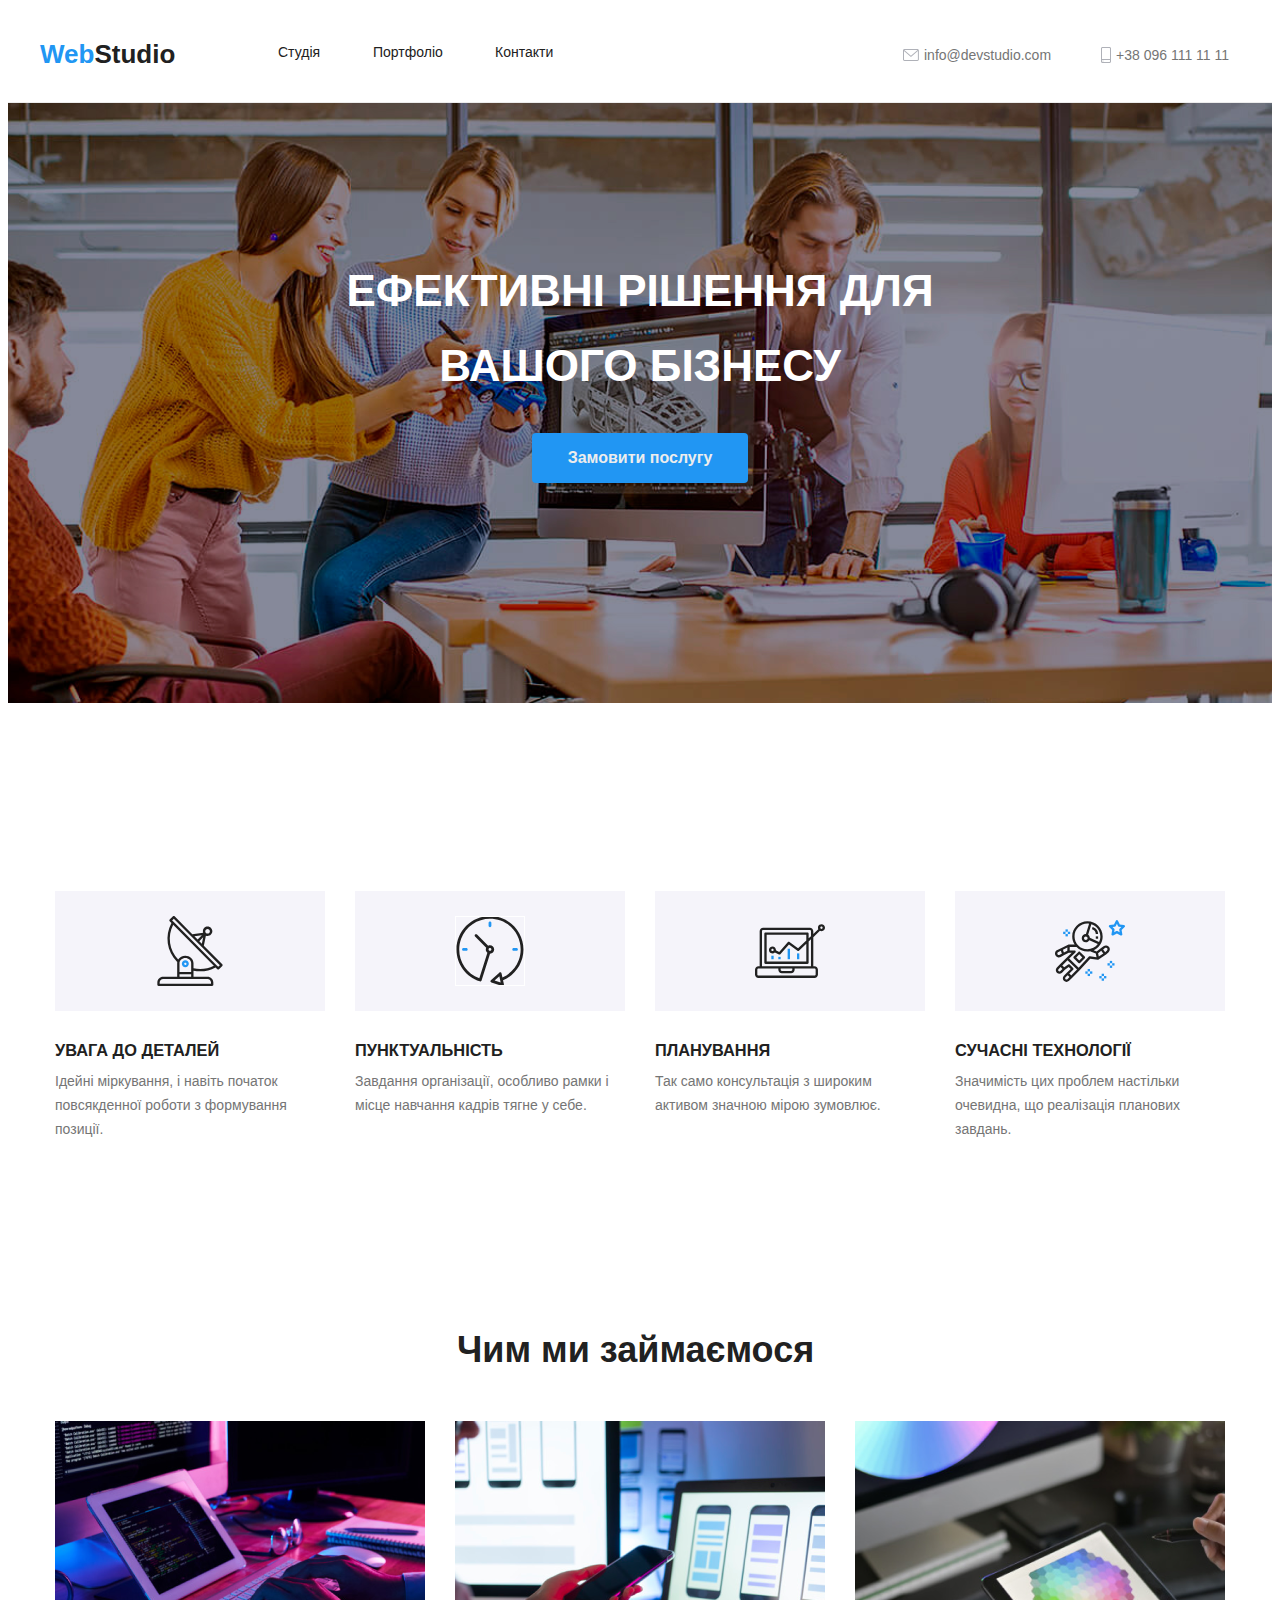
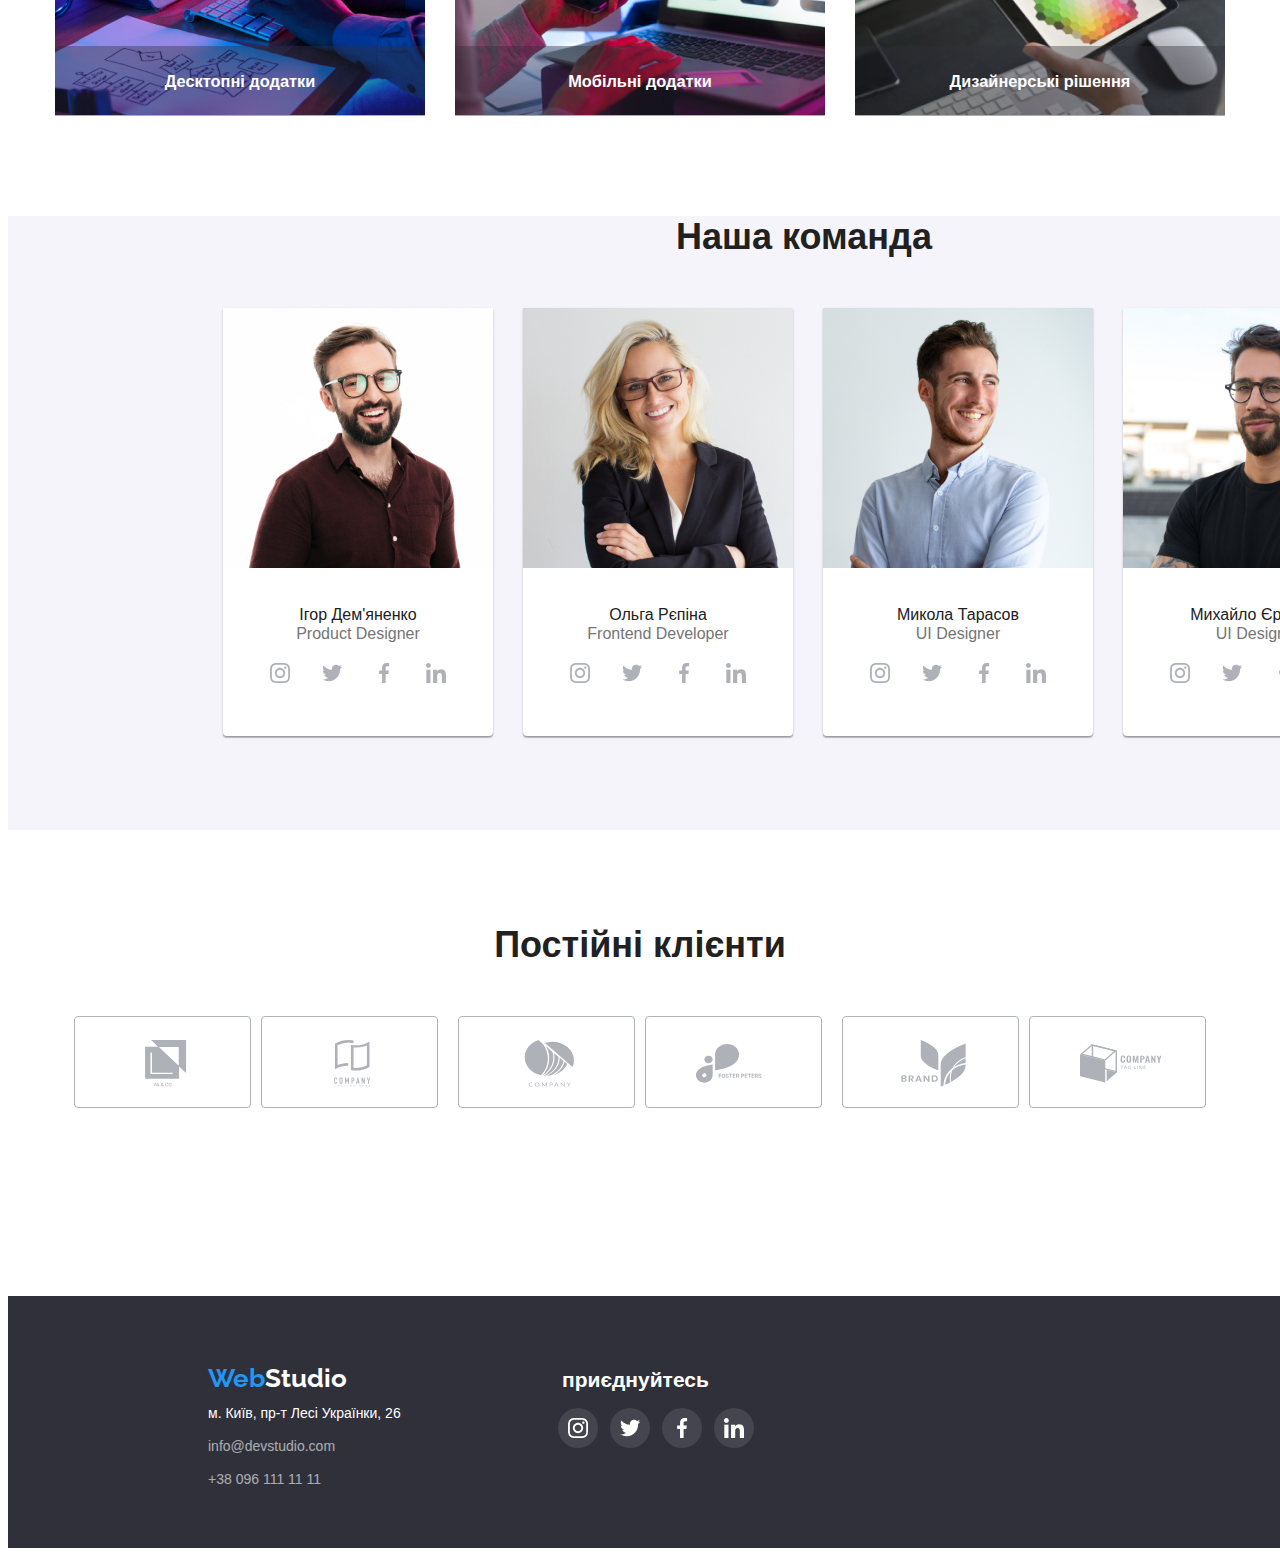
<file: index.html>
<!DOCTYPE html>
<html lang="ua">
  <head>
    <meta charset="UTF-8" />
    <meta name="viewport" content="width=device-width, initial-scale=1.0" />
    <title>WebStudio</title>
    <link rel="preconnect" href="https://fonts.googleapis.com">
    <link rel="preconnect" href="https://fonts.gstatic.com" crossorigin>
    <link href="https://fonts.googleapis.com/css2?family=Raleway:wght@100&family=Ubuntu:wght@300&display=swap" rel="stylesheet">
    <link rel="stylesheet" href="./css/style.css">
    <link rel="stylesheet" href="./css/normalize.css">
  </head>
  <body>
    <header class="header">
      <div class="container header-flex">
      <a class="header-logo" href="./index.html"><p lang="en"><span class="logo-start">Web</span><span class="logo-end">Studio</span></p></a>
      <nav class="header-nav">
        <ul class="header-list">
          <li class="header-item">
            <a class="header-link header-hover-item" href="./index.html">Студія</a>
          </li>
          <li class="header-item">
            <a class="header-second-link header-hover-item" href="./portfolio.html">Портфоліо</a>
          </li>
          <li class="header-item">
            <a class="header-link header-hover-item" href="#">Контакти</a>
          </li>
        </ul>
      </nav>
      <ul class="header-contact">
        <li class="header-contact-item">
          <svg class="contact-icon" width="16" height="12">
              <use href="./img/symbol-defs.svg#envelope"/> 
              </svg>
          <a class="header-contact-mail header-hover-item contacts" href="mailto:info@devstudio.com">info@devstudio.com</a>
        </li>
        <li class="header-contact-item">
          <svg class="contact-icon" width="10" height="16">
              <use href="./img/symbol-defs.svg#smartphone"/> 
              </svg>
          <a class="header-contact-number header-hover-item contacts" href="tel:+380961111111">+38 096 111 11 11</a>
        </li>
      </ul>
    </header>
    <main class="main">
      <section class="hero">
      <div class="container hero-flex">
        <h1 class="hero-title">ЕФЕКТИВНІ РІШЕННЯ ДЛЯ ВАШОГО БІЗНЕСУ</h1>
        <button class="hero-button" type="button">Замовити послугу</button>
        </div>
      </section>
      <section class="information">
        <div class="container information-flex">
        <ul class="information-list">
          <li class="information-item antenna">
            <h3 class="information-name">УВАГА ДО ДЕТАЛЕЙ</h3>
            <p class="information-main">
              Ідейні міркування, і навіть початок повсякденної роботи з
              формування позиції.
            </p>
          </li>
          <li class="information-item clock">
            <h3 class="information-name">ПУНКТУАЛЬНІСТЬ</h3>
            <p class="information-main">
              Завдання організації, особливо рамки і місце навчання кадрів тягне
              у себе.
            </p>
          </li>
          <li class="information-item computer">
            <h3 class="information-name">ПЛАНУВАННЯ</h3>
            <p class="information-main">
              Так само консультація з широким активом значною мірою зумовлює.
            </p>
          </li>
          <li class="information-item astronaut">
            <h3 class="information-name">СУЧАСНІ ТЕХНОЛОГІЇ</h3>
            <p class="information-main">
              Значимість цих проблем настільки очевидна, що реалізація планових
              завдань.
            </p>
          </li>
        </ul>
        </div>
      </section>
      <section class="work">
        <div class="container work-flex">
        <h2 class="work-name">Чим ми займаємося</h2>
        <ul class="work-list">
          <li class="work-item">
            <div class="work-inner">
            <img class="work-img"
              src="./img/programming.png"
              alt="programming"
              width="370"
              height="294"
            />
            <div class="work-wrap">
            <h3 class="work-title">Десктопні додатки</h3>
            </div>
            </div>
          </li>
          <li class="work-item">
            <div class="work-inner">
            <img class="work-img"
              src="./img/frontend.png"
              alt="frontend"
              width="370"
              height="294"
            />
            <div class="work-wrap">
            <h3 class="work-title">Мобільні додатки</h3>
            </div>
            </div>
          </li>
          <li class="work-item">
            <div class="work-inner">
            <img class="work-img"
              src="./img/designing.png"
              alt="designing"
              width="370"
              height="294"
            />
            <div class="work-wrap">
            <h3 class="work-title">Дизайнерські рішення</h3>
            </div>
            </div>
          </li>
        </ul>
        </div>
      </section>
      <section class="team">
        <div class="container team-flex">
        <h2 class="team-name">Наша команда</h2>
        <ul class="team-list">
          <li class="team-item">
            <figure class="team-figure">
              <img class="team-img"
                src="./img/productDesigner.jpg"
                alt="Product Designer"
                width="270"
                height="260"
              />
              <figcaption class="team-caption">
                Ігор Дем'яненко
                <p class="team-job" lang="en">Product Designer</p>
              </figcaption>
              <ul class="media-list">
                <li class="media-item">
                  <a href="#">
                  <svg class="instagram media" width="40" height="40">
              <use href="./img/symbol-defs.svg#instagram"/> 
              </svg>
                  </a>
              
                </li>
                <li class="media-item">
                  <a href="#">
                <svg class="twitter media" width="40" height="40">
                <use href="./img/symbol-defs.svg#twitter"/> 
              </svg>
              </a>
                </li>

                <li class="media-item">
                  <a href="#">
                  <svg class="facebook media" width="40" height="40">
              <use href="./img/symbol-defs.svg#facebook"/> 
              </svg>
              </a>
              
                </li>

                <li class="media-item">
                  <a href="#">
                  <svg class="linkedin media" width="40" height="40">
              <use href="./img/symbol-defs.svg#linkedin"/> 
              </svg>
              </a>
              
                </li>

                
              </ul>

            </figure>
          </li>
          <li class="team-item">
            <figure class="team-figure">
              <img class="team-img"
                src="./img/frontendDeveloper.jpg"
                alt="Frontend Developer"
                width="270"
                height="260"
              />
              <figcaption class="team-caption">
                Ольга Рєпіна
                <p class="team-job" lang="en">Frontend Developer</p>
              </figcaption>
              <ul class="media-list">
                <li class="media-item">
                  <a href="#">
                  <svg class="instagram media" width="40" height="40">
              <use href="./img/symbol-defs.svg#instagram"/> 
              </svg>
                  </a>
              
                </li>
                <li class="media-item">
                  <a href="#">
                <svg class="twitter media" width="40" height="40">
                <use href="./img/symbol-defs.svg#twitter"/> 
              </svg>
              </a>
                </li>

                <li class="media-item">
                  <a href="#">
                  <svg class="facebook media" width="40" height="40">
              <use href="./img/symbol-defs.svg#facebook"/> 
              </svg>
              </a>
              
                </li>

                <li class="media-item">
                  <a href="#">
                  <svg class="linkedin media" width="40" height="40">
              <use href="./img/symbol-defs.svg#linkedin"/> 
              </svg>
              </a>
              
                </li>

                
              </ul>
            </figure>
          </li>
          <li class="team-item">
            <figure class="team-figure">
              <img class="team-img"
                src="./img/marketing.jpg"
                alt="Marketing"
                width="270"
                height="260"
              />
              <figcaption class="team-caption">
                Микола Тарасов
                <p class="team-job" lang="en">UI Designer</p>
              </figcaption>
              <ul class="media-list">
                <li class="media-item">
                  <a href="#">
                  <svg class="instagram media" width="40" height="40">
              <use href="./img/symbol-defs.svg#instagram"/> 
              </svg>
                  </a>
              
                </li>
                <li class="media-item">
                  <a href="#">
                <svg class="twitter media" width="40" height="40">
                <use href="./img/symbol-defs.svg#twitter"/> 
              </svg>
              </a>
                </li>

                <li class="media-item">
                  <a href="#">
                  <svg class="facebook media" width="40" height="40">
              <use href="./img/symbol-defs.svg#facebook"/> 
              </svg>
              </a>
              
                </li>

                <li class="media-item">
                  <a href="#">
                  <svg class="linkedin media" width="40" height="40">
              <use href="./img/symbol-defs.svg#linkedin"/> 
              </svg>
              </a>
              
                </li>

                
              </ul>
            </figure>
          </li>
          <li class="team-item">
            <figure class="team-figure">
              <img class="team-img"
                src="./img/UIdesigner.jpg"
                alt="UI Designer"
                width="270"
                height="260"
              />
              <figcaption class="team-caption">
                Михайло Єрмаков
                <p class="team-job" lang="en">UI Designer</p>
              </figcaption>
              <ul class="media-list">
                <li class="media-item">
                  <a href="#">
                  <svg class="instagram media" width="40" height="40">
              <use href="./img/symbol-defs.svg#instagram"/> 
              </svg>
                  </a>
              
                </li>
                <li class="media-item">
                  <a href="#">
                <svg class="twitter media" width="40" height="40">
                <use href="./img/symbol-defs.svg#twitter"/> 
              </svg>
              </a>
                </li>

                <li class="media-item">
                  <a href="#">
                  <svg class="facebook media" width="40" height="40">
              <use href="./img/symbol-defs.svg#facebook"/> 
              </svg>
              </a>
              
                </li>

                <li class="media-item">
                  <a href="#">
                  <svg class="linkedin media" width="40" height="40">
              <use href="./img/symbol-defs.svg#linkedin"/> 
              </svg>
              </a>
              
                </li>

                
              </ul>
            </figure>
          </li>
        </ul>
        </div>
      </section>
      <section class="customers">
        <div class="container">
          <h2 class="customers-title">Постійні клієнти</h2>
          <ul class="customers-list">
            <li class="customers-item customer">
              <svg class="customer" width="41" height="46.7">
              <use href="./img/symbol-defs.svg#ya-co"/> 
              </svg>
            </li>
            <li class="customers-item customer">
              <svg class="customer" width="41" height="46.7">
              <use href="./img/symbol-defs.svg#company-tagline-here"/> 
              </svg>
            <li>
              <li class="customers-item customer">
              <svg class="customer" width="41" height="46.7">
              <use href="./img/symbol-defs.svg#company"/> 
              </svg>
            </li>
            <li class="customers-item customer">
              <svg class="customer" width="41" height="46.7">
              <use href="./img/symbol-defs.svg#foster-peters"/> 
              </svg>
            <li>
              <li class="customers-item customer">
              <svg class="customer" width="41" height="46.7">
              <use href="./img/symbol-defs.svg#brand"/> 
              </svg>
            </li>
            <li class="customers-item customer">
              <svg class="customer" width="41" height="46.7">
              <use href="./img/symbol-defs.svg#company-tagline"/> 
              </svg>
            </li>

          </ul>
        </div>
      </section>
    </main>
    <footer class="footer">
      <div class="container footer-flex">
      <a class="footer-logo" href="./index.html"><p lang="en"><span class="logo-start">Web</span><span class="footer-logo-end">Studio</span></p></a>
      <ul class="footer-list">
        <li class="footer-item">
          <p class="footer-addres">м. Київ, пр-т Лесі Українки, 26</p>
        </li>
        <li class="footer-item">
          <a class="footer-contact" href="mailto:info@devstudio.com">info@devstudio.com</a>
        </li>
        <li class="footer-item">
          <a class="footer-contact" href="tel:+380961111111">+38 096 111 11 11</a>
        </li>
      </ul>
      <div class="footer-media-flex">
        <h2 class="join-us">приєднуйтесь</h2>
      <ul class="media-list footer-media">
                <li class="media-item media-footer">
                  <a href="#">
                  <svg class="instagram media footer-svg" width="40" height="40">
              <use href="./img/symbol-defs.svg#instagram"/> 
              </svg>
                  </a>
              
                </li>
                <li class="media-item media-footer">
                  <a href="#">
                <svg class="twitter media footer-svg" width="40" height="40">
                <use href="./img/symbol-defs.svg#twitter"/> 
              </svg>
              </a>
                </li>

                <li class="media-item media-footer">
                  <a href="#">
                  <svg class="facebook media footer-svg" width="40" height="40">
              <use href="./img/symbol-defs.svg#facebook"/> 
              </svg>
              </a>
              
                </li>

                <li class="media-item media-footer">
                  <a href="#">
                  <svg class="linkedin media footer-svg" width="40" height="40">
              <use href="./img/symbol-defs.svg#linkedin"/> 
              </svg>
              </a>
              
                </li>

                
              </ul>
              </div>
      </div>
    </footer>
  </body>
</html>
</file>
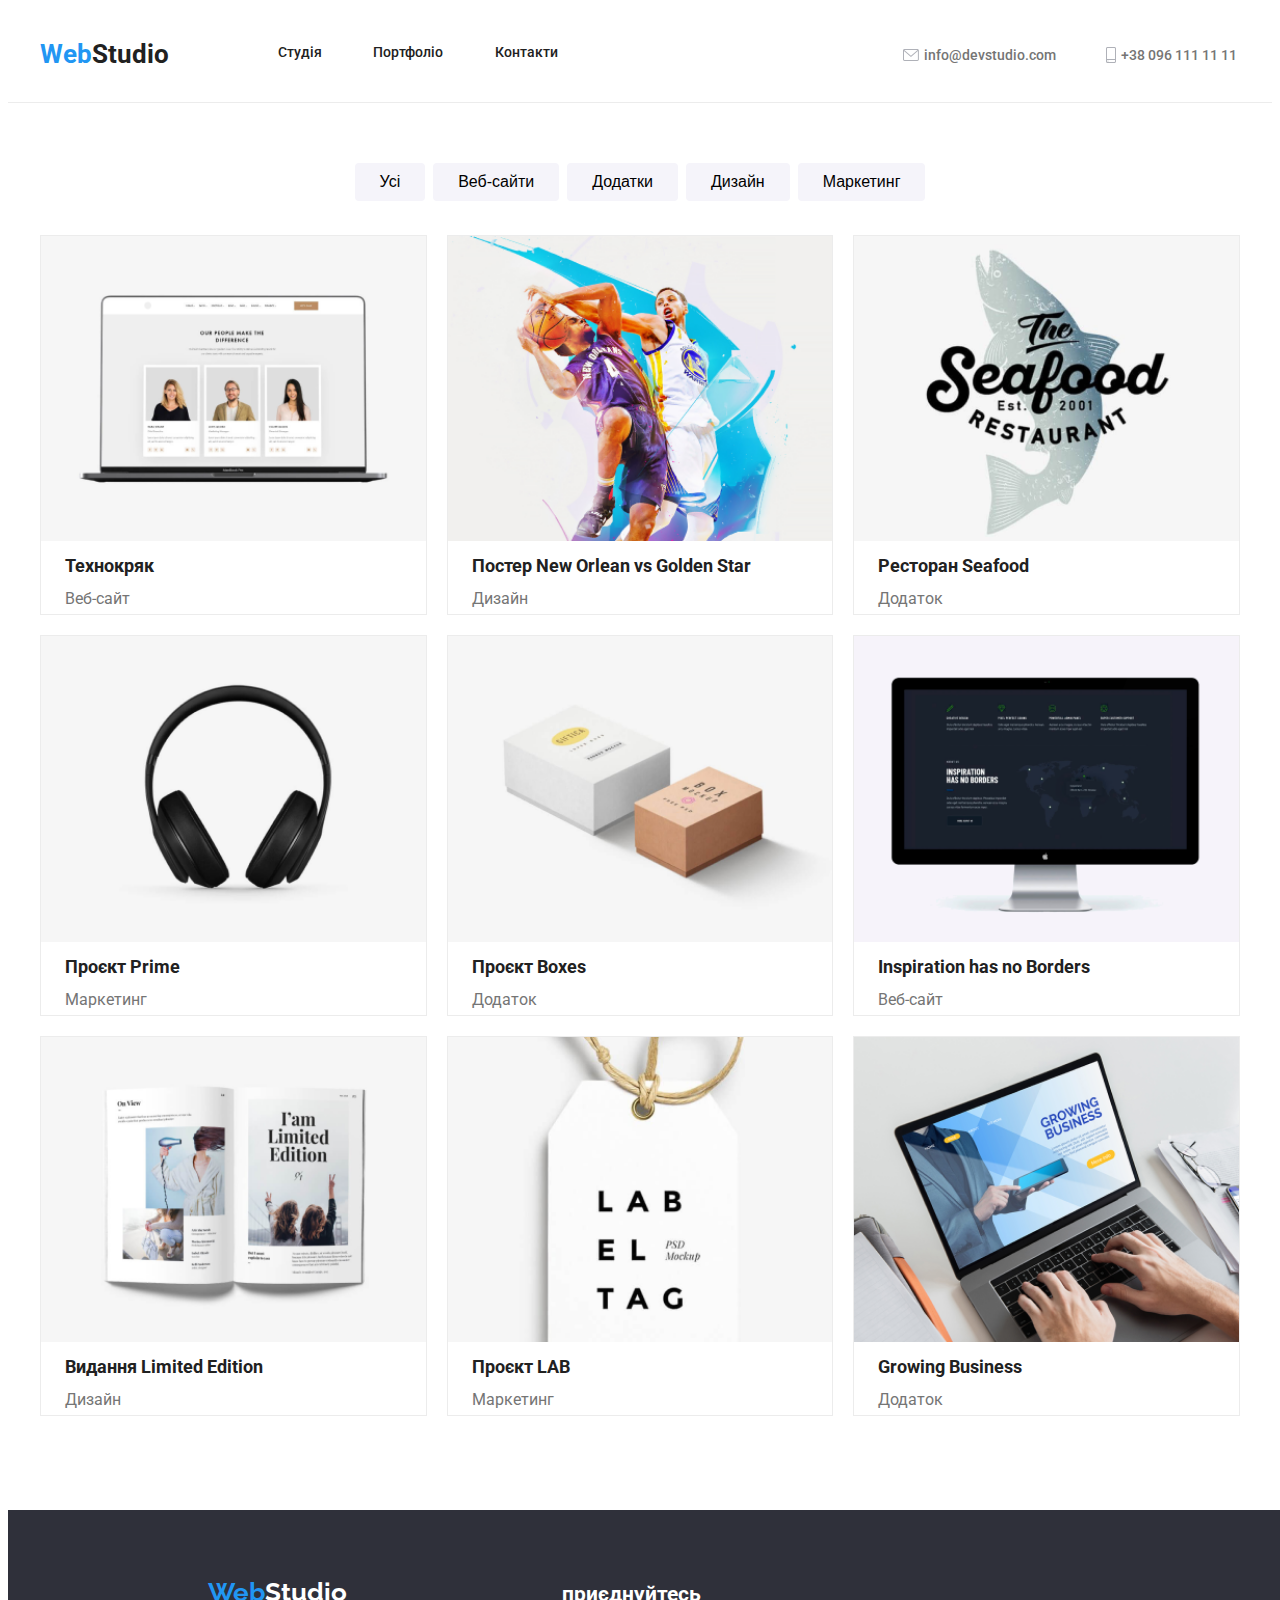
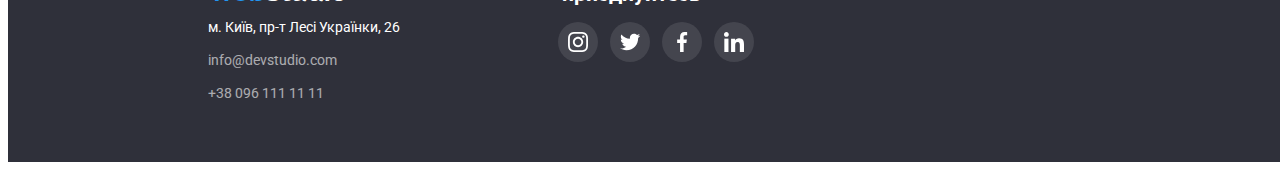
<file: portfolio.html>
<!DOCTYPE html>
<html lang="en">
  <head>
    <meta charset="UTF-8" />
    <meta name="viewport" content="width=device-width, initial-scale=1.0" />
    <title>WebStudio Portfolio</title>
    <link rel="preconnect" href="https://fonts.googleapis.com">
<link rel="preconnect" href="https://fonts.gstatic.com" crossorigin>
<link href="https://fonts.googleapis.com/css2?family=Raleway:ital,wght@0,100..900;1,100..900&family=Roboto&display=swap" rel="stylesheet">
    <link rel="stylesheet" href="./css/style.css">
    <link rel="stylesheet" href="./css/normalize.css">
  </head>
  <body>
 <header class="header">
      <div class="container header-flex">
      <a class="header-logo" href="./index.html"><p lang="en"><span class="logo-start">Web</span><span class="logo-end">Studio</span></p></a>
      <nav class="header-nav">
        <ul class="header-list">
          <li class="header-item">
            <a class="header-link header-hover-item" href="./index.html">Студія</a>
          </li>
          <li class="header-item">
            <a class="header-second-link header-hover-item" href="./portfolio.html">Портфоліо</a>
          </li>
          <li class="header-item">
            <a class="header-link header-hover-item" href="#">Контакти</a>
          </li>
        </ul>
      </nav>
      <ul class="header-contact">
        <li class="header-contact-item">
          <svg class="contact-icon" width="16" height="12">
              <use href="./img/symbol-defs.svg#envelope"/> 
              </svg>
          <a class="header-contact-mail header-hover-item contacts" href="mailto:info@devstudio.com">info@devstudio.com</a>
        </li>
        <li class="header-contact-item">
          <svg class="contact-icon" width="10" height="16">
              <use href="./img/symbol-defs.svg#smartphone"/> 
              </svg>
          <a class="header-contact-number header-hover-item contacts" href="tel:+380961111111">+38 096 111 11 11</a>
        </li>
      </ul>
    </header>
    <main class="main main-portfolio">
      <div class="container projects-flex">
        <ul class="sorting-list">
        <li class="sorting-item"><button class="sorting-button" type="button">Усі</button></li>
        <li class="sorting-item"><button class="sorting-button" type="button">Веб-сайти</button></li>
        <li class="sorting-item"><button class="sorting-button" type="button">Додатки</button></li>
        <li class="sorting-item"><button class="sorting-button" type="button">Дизайн</button></li>
        <li class="sorting-item"><button class="sorting-button" type="button">Маркетинг</button></li>
      </ul>
      <ul class="projects-list">
        <li class="projects-item">
          <a class="projects-link" href="#">
            <img class="projects-img" src="./img/techno.png" alt="Технокряк" />
            <h2 class="projects-name">Технокряк</h2>
            <p class="projects-caption">Веб-сайт</p>
          </a>
        </li>
        <li class="projects-item">
          <a class="projects-link" href="#">
            <img class="projects-img" src="./img/poster.png" alt="Постер New Orlean vs Golden Star" />
            <h2 class="projects-name">Постер New Orlean vs Golden Star</h2>
            <p class="projects-caption">Дизайн</p>
          </a>
        </li>
        <li class="projects-item">
          <a class="projects-link" href="#">
            <img class="projects-img" src="./img/seaFoodRestaurant.png" alt="Ресторан Seafood" />
            <h2 class="projects-name">Ресторан Seafood</h2>
            <p class="projects-caption">Додаток</p>
          </a>
        </li>
        <li class="projects-item">
          <a class="projects-link" href="#">
            <img class="projects-img" src="./img/prime.png" alt="Проєкт Prime" />
            <h2 class="projects-name">Проєкт Prime</h2>
            <p class="projects-caption">Маркетинг</p>
          </a>
        </li>
        <li class="projects-item">
          <a class="projects-link" href="#">
            <img class="projects-img" src="./img/boxes.png" alt="Проєкт Boxes" />
            <h2 class="projects-name">Проєкт Boxes</h2>
            <p class="projects-caption">Додаток</p>
          </a>
        </li>
        <li class="projects-item">
          <a class="projects-link" href="#">
            <img class="projects-img" src="./img/inspiration.png" alt="Inspiration has no Borders" />
            <h2 class="projects-name">Inspiration has no Borders</h2>
            <p class="projects-caption">Веб-сайт</p>
          </a>
        </li>
        <li class="projects-item">
          <a class="projects-link" href="#">
            <img class="projects-img" src="./img/limitedEdition.png" alt="Видання Limited Edition" />
            <h2 class="projects-name">Видання Limited Edition</h2>
            <p class="projects-caption">Дизайн</p>
          </a>
        </li>
        <li class="projects-item">
          <a class="projects-link" href="#">
            <img class="projects-img" src="./img/Lab.png" alt="Проєкт LAB" />
            <h2 class="projects-name">Проєкт LAB</h2>
            <p class="projects-caption">Маркетинг</p>
          </a>
        </li>
        <li class="projects-item">
          <a class="projects-link" href="#">
            <img class="projects-img" src="./img/business.png" alt="Growing Business" />
            <h2 class="projects-name">Growing Business</h2>
            <p class="projects-caption">Додаток</p>
          </a>
        </li>
      </ul>
      </div>
    </main>
    <footer class="footer">
      <div class="container footer-flex">
      <a class="footer-logo" href="./index.html"><p lang="en"><span class="logo-start">Web</span><span class="footer-logo-end">Studio</span></p></a>
      <ul class="footer-list">
        <li class="footer-item">
          <p class="footer-addres">м. Київ, пр-т Лесі Українки, 26</p>
        </li>
        <li class="footer-item">
          <a class="footer-contact" href="mailto:info@devstudio.com">info@devstudio.com</a>
        </li>
        <li class="footer-item">
          <a class="footer-contact" href="tel:+380961111111">+38 096 111 11 11</a>
        </li>
      </ul>
      <div class="footer-media-flex">
        <h2 class="join-us">приєднуйтесь</h2>
      <ul class="media-list footer-media">
                <li class="media-item media-footer">
                  <a href="#">
                  <svg class="instagram media footer-svg" width="40" height="40">
              <use href="./img/symbol-defs.svg#instagram"/> 
              </svg>
                  </a>
              
                </li>
                <li class="media-item media-footer">
                  <a href="#">
                <svg class="twitter media footer-svg" width="40" height="40">
                <use href="./img/symbol-defs.svg#twitter"/> 
              </svg>
              </a>
                </li>

                <li class="media-item media-footer">
                  <a href="#">
                  <svg class="facebook media footer-svg" width="40" height="40">
              <use href="./img/symbol-defs.svg#facebook"/> 
              </svg>
              </a>
              
                </li>

                <li class="media-item media-footer">
                  <a href="#">
                  <svg class="linkedin media footer-svg" width="40" height="40">
              <use href="./img/symbol-defs.svg#linkedin"/> 
              </svg>
              </a>
              
                </li>

                
              </ul>
              </div>
      </div>
    </footer>
  </body>
</html>
</file>
<file: css/style.css>
:root {
    --logo-color: rgb(33, 150, 243);
    --third-text-color: rgb(117, 117, 117);
    --second-text-color: rgb(237, 237, 237);
    --main-text-color: rgb(33, 33, 33);
    --team-background-color: rgb(245, 244, 250);
    --second-background-color: rgb(47, 48, 58);
    --main-background-color: rgb(255, 255, 255);
    --overlay: rgba(47, 48, 58, 0.4);
    --border-color: rgb(238, 238, 238);
    --icon-color: rgb(175, 177, 184);
    --footer-icon-background: rgba(255, 255, 255, 0.1);
    --border-color: rgb(236, 236, 236);
}

.container {
    width: 1230px;
    padding-left: 15px;
    padding-right: 15px;
    margin-left: auto;
    margin-right: auto;
    
}

body {
    color: var(--main-text-color);
    font-family: "Roboto", sans-serif;
    font-size: 14px;
    font-weight: 400;
    line-height: calc(24 / 14);
}

.instagram {

    display: flex;

    padding: 10px;
    fill: var(--icon-color);
}


.twitter {

    display: flex;

    padding: 10px;
    fill: var(--icon-color);
}

.facebook {

    display: flex;

    padding: 10px;
    fill: var(--icon-color);
}

.linkedin {

    display: flex;

    padding: 10px;
    fill: var(--icon-color);
}


.media-item:hover {

    border-radius: 50%;
    background-color: var(--logo-color);
}

.media-list {
    padding-top: 10px;
    display: flex;
    justify-content: center;
    gap: 12px;
}

.media:hover {
    fill: var(--main-background-color);
}



/* HEADER */

.contact-icon {
    fill: var(--icon-color);

}


.header-contact-item {
    display: flex;
    align-items: center;
    gap: 5px;
}

.header-contact-item:hover,
.header-contact-item:hover .contact-icon {
    fill: var(--logo-color);
    color: var(--logo-color);
}





.header {
    background-color: var(--main-background-color);
    border-bottom: 1px solid var(--border-color);
}

.header-portfolio {
    margin-bottom: 94px;
}




.header-contact-link {
    color: var(--third-text-color);
}

.header-flex {
    display: flex;
}

.header-logo,
.footer-logo {
    font-family: "Raleway", sans-serif;
    font-size: 26px;
    font-weight: 700;
    line-height: (calc(31 / 26));
}

.logo-start {
    color: var(--logo-color);
}

.logo-end {
    color: var(--main-text-color);
}

.footer-logo-end {
    color: var(--main-background-color);
}

.header-logo {
    margin-top: 24px;
    margin-bottom: 25px;
    margin-right: 93px;
    font-family: "Roboto", sans-serif;
    font-weight: 700;
    width: 145px;
}

.header-nav {
    font-weight: 500;
    line-height: (calc(16 / 14));
    color: var(--main-text-color);
}

.header-list {
    display: flex;
    flex-wrap: wrap;
    margin-top: 32px;
    margin-bottom: 32px;
}

.header-item {
    width: 44px;
    margin-right: 51px;
}

.header-contact-item:not(:last-child) {
    margin-right: 50px;
}

.header-item:nth-child(2) {
    width: 72px;
    margin-right: 50px;
}

.header-item:nth-child(3) {
    width: 64px;
    margin-right: 344px;
}

.header-hover-item {
    color: var(--main-text-color);
}


.header-hover-item:is(:focus, :hover) {
    color: var(--logo-color);
}

.contacts {
    color: var(--third-text-color);
}





.header-first-link,
.header-second-link {
    line-height: (calc(16 / 14));
}

.header-contact {
    font-weight: 500;
    line-height: (calc(16 / 14));
    display: flex;
    flex-wrap: wrap;
    margin-top: 32px;
    margin-bottom: 32px;
    color: var(--third-text-color);
}

.header-contact-link {
    line-height: 16px;
    color: var(--third-text-color);
}


/* MAIN */

.main-portfolio {
    margin-bottom: 94px;
}

/* HERO */

.hero {
    margin-bottom: 94px;
    height: 600px;
    text-align: center;
    background-image: url(../img/hero.png);
    background-position: center;
    background-repeat: no-repeat;
    background-size: 1600px;

}

.overlay {
    max-width: 1600px;
    height: 480px;
    margin-left: auto;
    margin-right: auto;
    outline: 1px solid black;
    background-image: linear-gradient(to right, var(--overlay)100%, var(--overlay)100%),
        url(../img/hero.png);
    background-repeat: no-repeat;
    background-position: center;
    background-size: cover;

}

.hero-flex {
    height: 100%;
    width: 1230px;
    margin: 0 auto;
    padding: 0;
}

.hero-title {
    font-size: 44px;
    font-weight: 900;
    line-height: (calc(60 / 44));
    margin-bottom: 30px;
    width: 696px;
    margin-left: auto;
    margin-right: auto;
    color: var(--main-background-color);
    padding-top: 150px;
}

.hero-button {
    color: var(--second-text-color);
    font-size: 16px;
    font-weight: 700;
    line-height: calc(30 / 16);
    width: 216px;
    height: 50px;
    border-radius: 4px;
    cursor: pointer;
    background: var(--logo-color);
    border: none;
    transform: scale(1);
    transition: transform 300ms ease-in-out;
}

.hero-button:hover {
    transform: scale(1.1);
}

/* INFORMATION */

.information,
.work {
    background-color: var(--main-background-color);
}

.information-name {
    color: var(--main-text-color);
    font-weight: 700;
    line-height: calc(16 / 14);
    margin-bottom: 10px;
}

.information-list {
    display: flex;
    margin-left: auto;
    margin-right: auto;
    margin-bottom: 94px;
    justify-content: center;
}

.information-item {
    width: 270px;
    margin-top: 94px;
    margin-bottom: 94px;
}


.antenna::before {
    content: " ";
    display: block;

    width: 270px;
    height: 120px;

    margin-bottom: 30px;

    background-color: var(--team-background-color);
    background-image: url(../img/Antenna.svg);
    background-repeat: no-repeat;
    background-position: center;
}


.clock::before {
    content: " ";
    display: block;

    width: 270px;
    height: 120px;

    margin-bottom: 30px;

    background-color: var(--team-background-color);
    background-image: url(../img/Clock.svg);
    background-repeat: no-repeat;
    background-position: center;
}


.computer::before {
    content: " ";
    display: block;

    width: 270px;
    height: 120px;

    margin-bottom: 30px;

    background-color: var(--team-background-color);
    background-image: url(../img/Computer.svg);
    background-repeat: no-repeat;
    background-position: center;
}


.astronaut::before {
    content: " ";
    display: block;

    width: 270px;
    height: 120px;

    margin-bottom: 30px;

    background-color: var(--team-background-color);
    background-image: url(../img/Astronaut.svg);
    background-repeat: no-repeat;
    background-position: center;
}



.information-item:not(:last-child) {
    margin-right: 30px;
}

.information-main {
    color: var(--third-text-color);
}

/* WORK */

.work {
    margin-bottom: 94px;
}

.work-name,
.team-name {
    color: var(--main-text-color);
    font-size: 36px;
    font-weight: 700;
    line-height: calc(42 / 36);
    /* margin-bottom: 50px; */
}

.work-name {
    width: 366px;
    margin-left: auto;
    margin-right: auto;
    margin-bottom: 50px;
}

.work-list {
    display: flex;
    margin-left: auto;
    margin-right: auto;
    margin-bottom: 94px;
    justify-content: center;
}

.work-inner {
    position: relative;
}

.work-title {
    color: var(--main-background-color);
}

.work-wrap {
    display: flex;
    justify-content: center;
    align-items: center;
    position: absolute;
    bottom: 6px;
    background-color: var(--overlay);
    width: 100%;
    height: 70px;
}

.work-item:not(:last-child) {
    margin-right: 30px;
}

/* TEAM */

.team {
    margin-bottom: 60px;
    background-color: var(--team-background-color);
    width: 1600px;
    margin: 0 auto;

}

.team-name {
    margin-bottom: 50px;
    margin-left: auto;
    margin-right: auto;
    width: 264px;
}

.team-list {
    display: flex;
    flex-wrap: wrap;
    margin-bottom: 94px;
    margin-left: auto;
    margin-right: auto;
    justify-content: center;
}

.team-item {
    display: flex;
    width: 270px;
    height: 428px;
    border-radius: 0px 0px 4px 4px;
    box-shadow: 0px 2px 1px 0px rgba(0, 0, 0, 0.2), 0px 1px 1px 0px rgba(0, 0, 0, 0.14), 0px 1px 3px 0px rgba(0, 0, 0, 0.12);
    background: rgb(255, 255, 255);
    margin-bottom: 94px;

}

.team-item:not(:last-child) {
    margin-right: 30px;
}

.team-figure {
    text-align: center;
}

.team-caption {
    color: var(--main-text-color);
    font-size: 16px;
    font-weight: 500;
    line-height: calc(19 / 16);
    padding-top: 30px;
}

.team-job {
    color: var(--third-text-color);
    font-size: 16px;
    font-weight: 400;
    line-height: calc(19 / 16);
}

/* CUSTOMERS */

.customers {
    display: flex;
    justify-content: center;
    margin: 0 auto;
    text-align: center;
    margin-bottom: 94px;

}




.customer {
    fill: var(--icon-color);
    width: 81px;
    height: 46.7px;
}

.customers-list {
    display: flex;
    justify-content: center;
    margin-bottom: 94px;
    gap: 10px;
    margin-top: 50px;
}


.customers-title {
    font-size: 36px;
    font-weight: 700;
    line-height: 42px;
    letter-spacing: 3%;
}



.customers-item {
    border-radius: 4px;
    width: 170px;
    height: 92px;
    border: 1px solid var(--icon-color);
    padding-top: 23px;
    padding-bottom: 37.3px;
    padding-left: 50px;
    padding-right: 125px;

}

.customers-item:hover,
.customers-item:hover .customer {
    border-color: var(--logo-color);
    fill: var(--logo-color);
}




/* FOOTER */

.footer-media-flex {
    position: absolute;
    transform: translateX(350px);
    bottom: 100px;
    display: flex;
    flex-direction: column;
    align-items: flex-start;
    
}

.media-footer {
    background-color: var(--footer-icon-background);
    border-radius: 50%;
}

.footer-svg {
    fill: var(--main-background-color);
}

.join-us {
    padding-left: 4px;
    color: var(--main-background-color);
}

.footer {
    width: 1600px;
    height: 252px;
    background-color: var(--second-background-color);
    position: relative;
    margin: 0 auto;
}

.footer-flex {
    padding-top: 60px;
    height: 100%;
}

.footer-logo {
    margin-top: 60px;
    margin-bottom: 20px;
}

.footer-item {
    margin-bottom: 9px;
    color: var(--main-background-color);
}

.footer-contact {
    color: var(--main-background-color);
    opacity: 60%;
}

.footer-item:last-child {
    margin-bottom: 60px;
}




/* SORTING */

.sorting-list {
    display: flex;
    flex-wrap: wrap;
    margin-bottom: 34px;
    justify-content: center;
    padding-top: 60px;
}

.sorting-item:not(:last-child) {
    margin-right: 8px;
}

.sorting-button {
    font-size: 16px;
    font-weight: 500;
    line-height: calc(26 / 16);
    background: var(--team-background-color);
    cursor: pointer;
    border-radius: 4px;
    padding-left: 25px;
    padding-right: 25px;
    padding-top: 6px;
    padding-bottom: 6px;
    border: none;
}

.sorting-button:is(:focus, :hover) {
    color: var(--main-background-color);
    background: var(--logo-color);
    box-shadow: 0px 2px 2px 0px rgba(0, 0, 0, 0.12), 0px 1px 2px 0px rgba(0, 0, 0, 0.08), 0px 3px 1px 0px rgba(0, 0, 0, 0.1);
}

/* PROJECTS */


.projects-list {
    display: flex;
    flex-wrap: wrap;
    justify-content: center;
    gap: 20px;

}

.projects-item {
    border: 1px solid var(--border-color);
    flex-basis: calc((100% - 40px) / 3);
    gap: 20px;
}

.projects-item:is(:hover, :focus) {
    box-shadow: 1px 4px 6px 0px rgba(0, 0, 0, 0.16), 0px 4px 4px 0px rgba(0, 0, 0, 0.06), 0px 1px 1px 0px rgba(0, 0, 0, 0.12);
}

.projects-img {
    width: 100%;

}

.projects-name {
    font-size: 18px;
    font-weight: 700;
    line-height: calc(36 / 18);
    color: var(--main-text-color);
    padding-left: 24px;
    padding-right: 24px;
}

.projects-caption {
    color: var(--third-text-color);
    font-size: 16px;
    line-height: calc(30 / 16);
    padding-left: 24px;
    padding-right: 24px;
}
</file>
